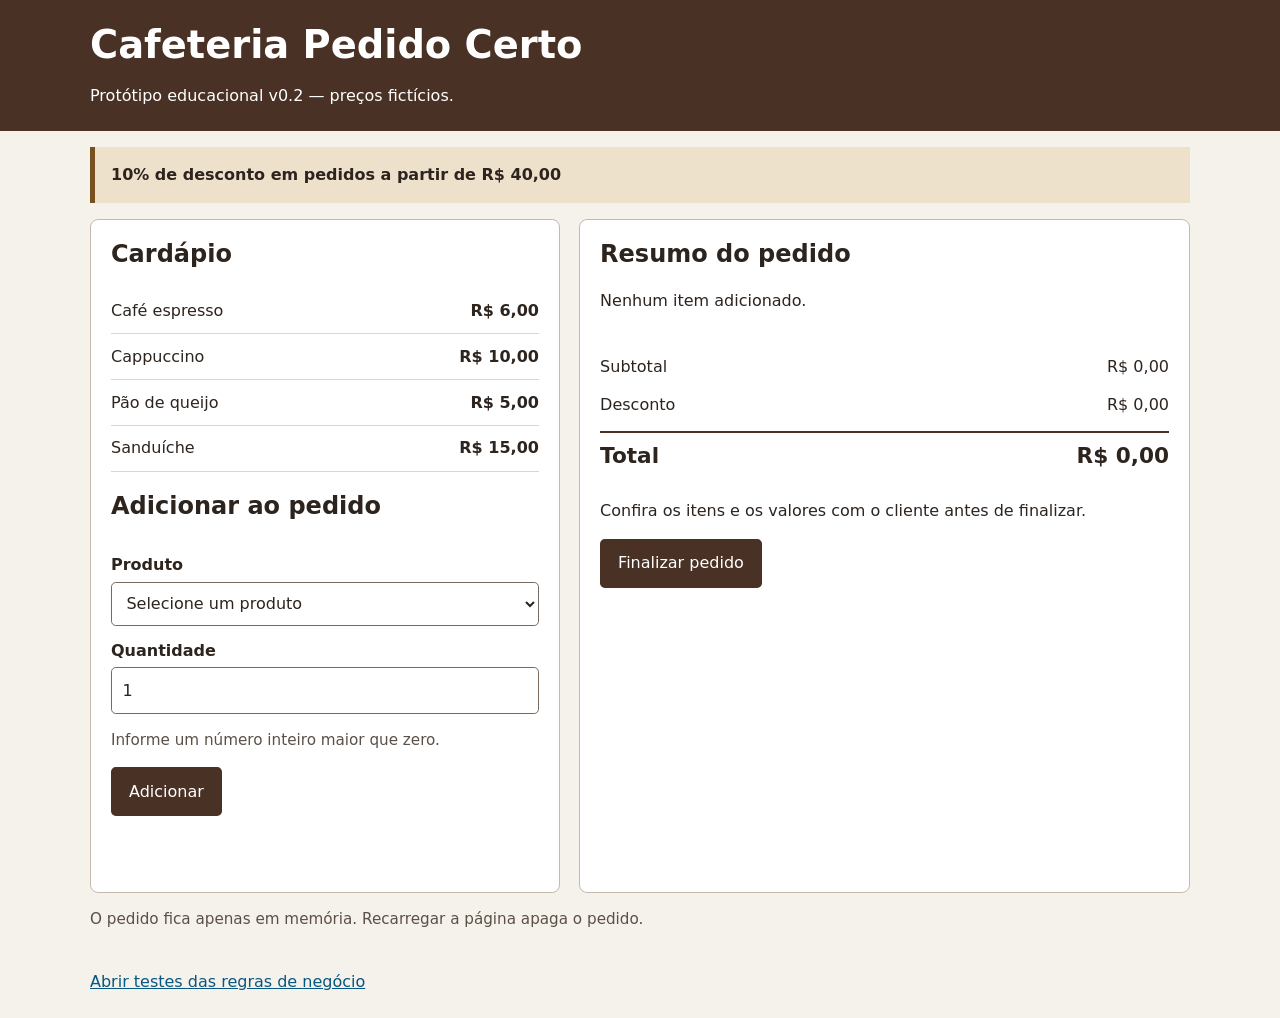
<file: index.html>
<!DOCTYPE html>
<html lang="pt-BR">
<head>
  <meta charset="UTF-8">
  <meta name="viewport" content="width=device-width, initial-scale=1">
  <title>Cafeteria Pedido Certo — v0.2</title>
  <link rel="stylesheet" href="./styles.css">
  <script src="./regras.js" defer></script>
  <script src="./script.js" defer></script>
</head>
<body>
  <header class="cabecalho">
    <div class="container">
      <h1>Cafeteria Pedido Certo</h1>
      <p>Protótipo educacional v0.2 — preços fictícios.</p>
    </div>
  </header>
  <main class="container">
    <noscript><p class="mensagem">Ative o JavaScript para montar o pedido.</p></noscript>
    <p class="aviso"><strong>10% de desconto em pedidos a partir de R$ 40,00</strong></p>
    <div class="layout">
      <section class="painel" aria-labelledby="titulo-cardapio">
        <h2 id="titulo-cardapio">Cardápio</h2>
        <ul id="cardapio" class="cardapio"></ul>
        <h2 id="titulo-inclusao">Adicionar ao pedido</h2>
        <form id="formulario" novalidate aria-labelledby="titulo-inclusao">
          <fieldset id="campos-inclusao">
            <legend class="sr-only">Produto e quantidade</legend>
            <label for="produto">Produto</label>
            <select id="produto" name="produto" required aria-describedby="mensagem">
              <option value="">Selecione um produto</option>
            </select>
            <label for="quantidade">Quantidade</label>
            <input id="quantidade" name="quantidade" type="text" inputmode="numeric" autocomplete="off" value="1" required aria-describedby="ajuda-quantidade mensagem">
            <p id="ajuda-quantidade" class="ajuda">Informe um número inteiro maior que zero.</p>
            <button type="submit">Adicionar</button>
          </fieldset>
        </form>
        <p id="mensagem" class="mensagem" aria-live="polite" aria-atomic="true"></p>
      </section>
      <section class="painel" aria-labelledby="titulo-resumo">
        <h2 id="titulo-resumo">Resumo do pedido</h2>
        <p id="pedido-vazio">Nenhum item adicionado.</p>
        <div class="tabela-container">
          <table id="tabela-pedido" hidden>
            <caption>Itens para conferência com o cliente</caption>
            <thead><tr><th scope="col">Produto</th><th scope="col">Quantidade</th><th scope="col">Preço unitário</th><th scope="col">Valor do item</th><th scope="col">Ações</th></tr></thead>
            <tbody id="itens-pedido"></tbody>
          </table>
        </div>
        <dl class="valores">
          <div><dt>Subtotal</dt><dd id="subtotal">R$ 0,00</dd></div>
          <div><dt>Desconto</dt><dd id="desconto">R$ 0,00</dd></div>
          <div class="total"><dt>Total</dt><dd id="total">R$ 0,00</dd></div>
        </dl>
        <p>Confira os itens e os valores com o cliente antes de finalizar.</p>
        <button id="finalizar" type="button">Finalizar pedido</button>
        <section id="confirmacao" class="confirmacao" tabindex="-1" aria-labelledby="titulo-confirmacao" hidden>
          <h3 id="titulo-confirmacao">Pedido finalizado</h3>
          <p id="valores-confirmados"></p>
          <p>O resumo permanece disponível. Novas inclusões estão bloqueadas. Nenhum pagamento foi realizado.</p>
        </section>
      </section>
    </div>
    <p class="ajuda">O pedido fica apenas em memória. Recarregar a página apaga o pedido.</p>
  </main>
  <footer class="container rodape"><a href="./tests.html">Abrir testes das regras de negócio</a></footer>
</body>
</html>
</file>
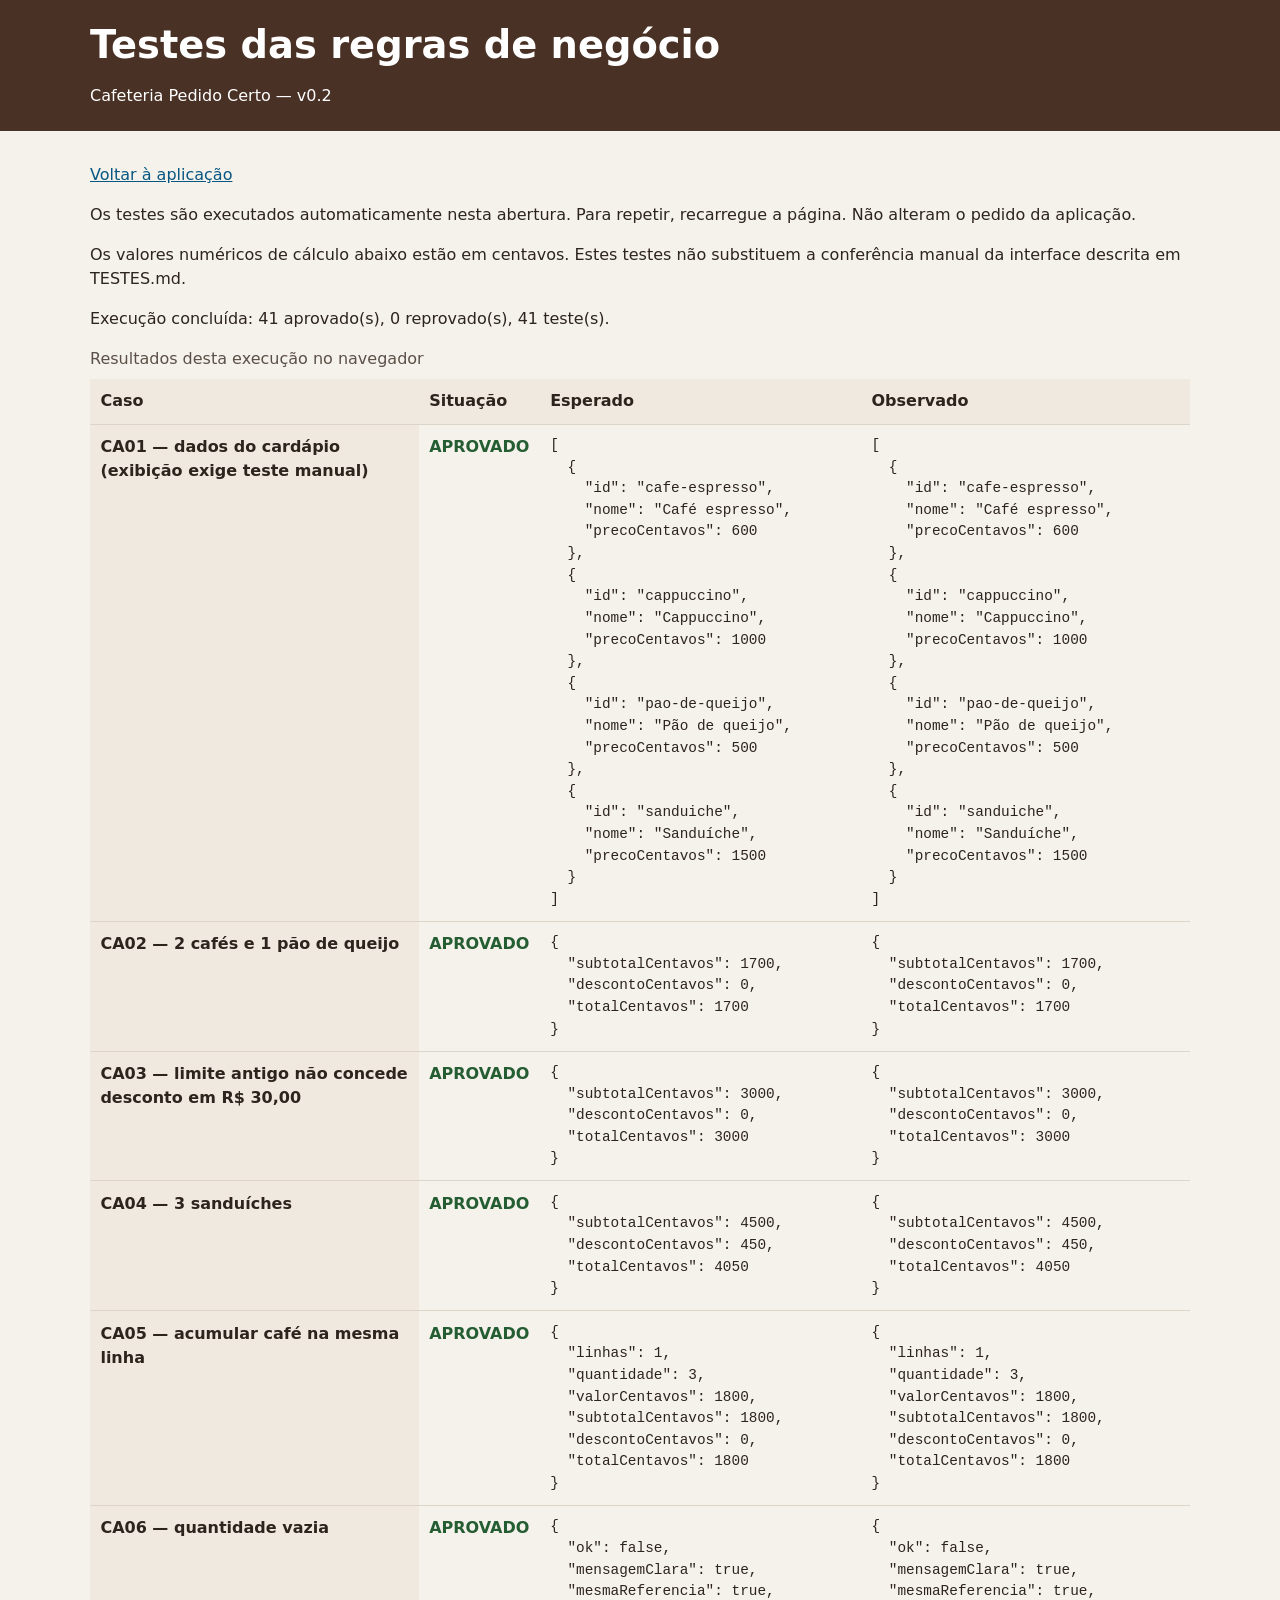
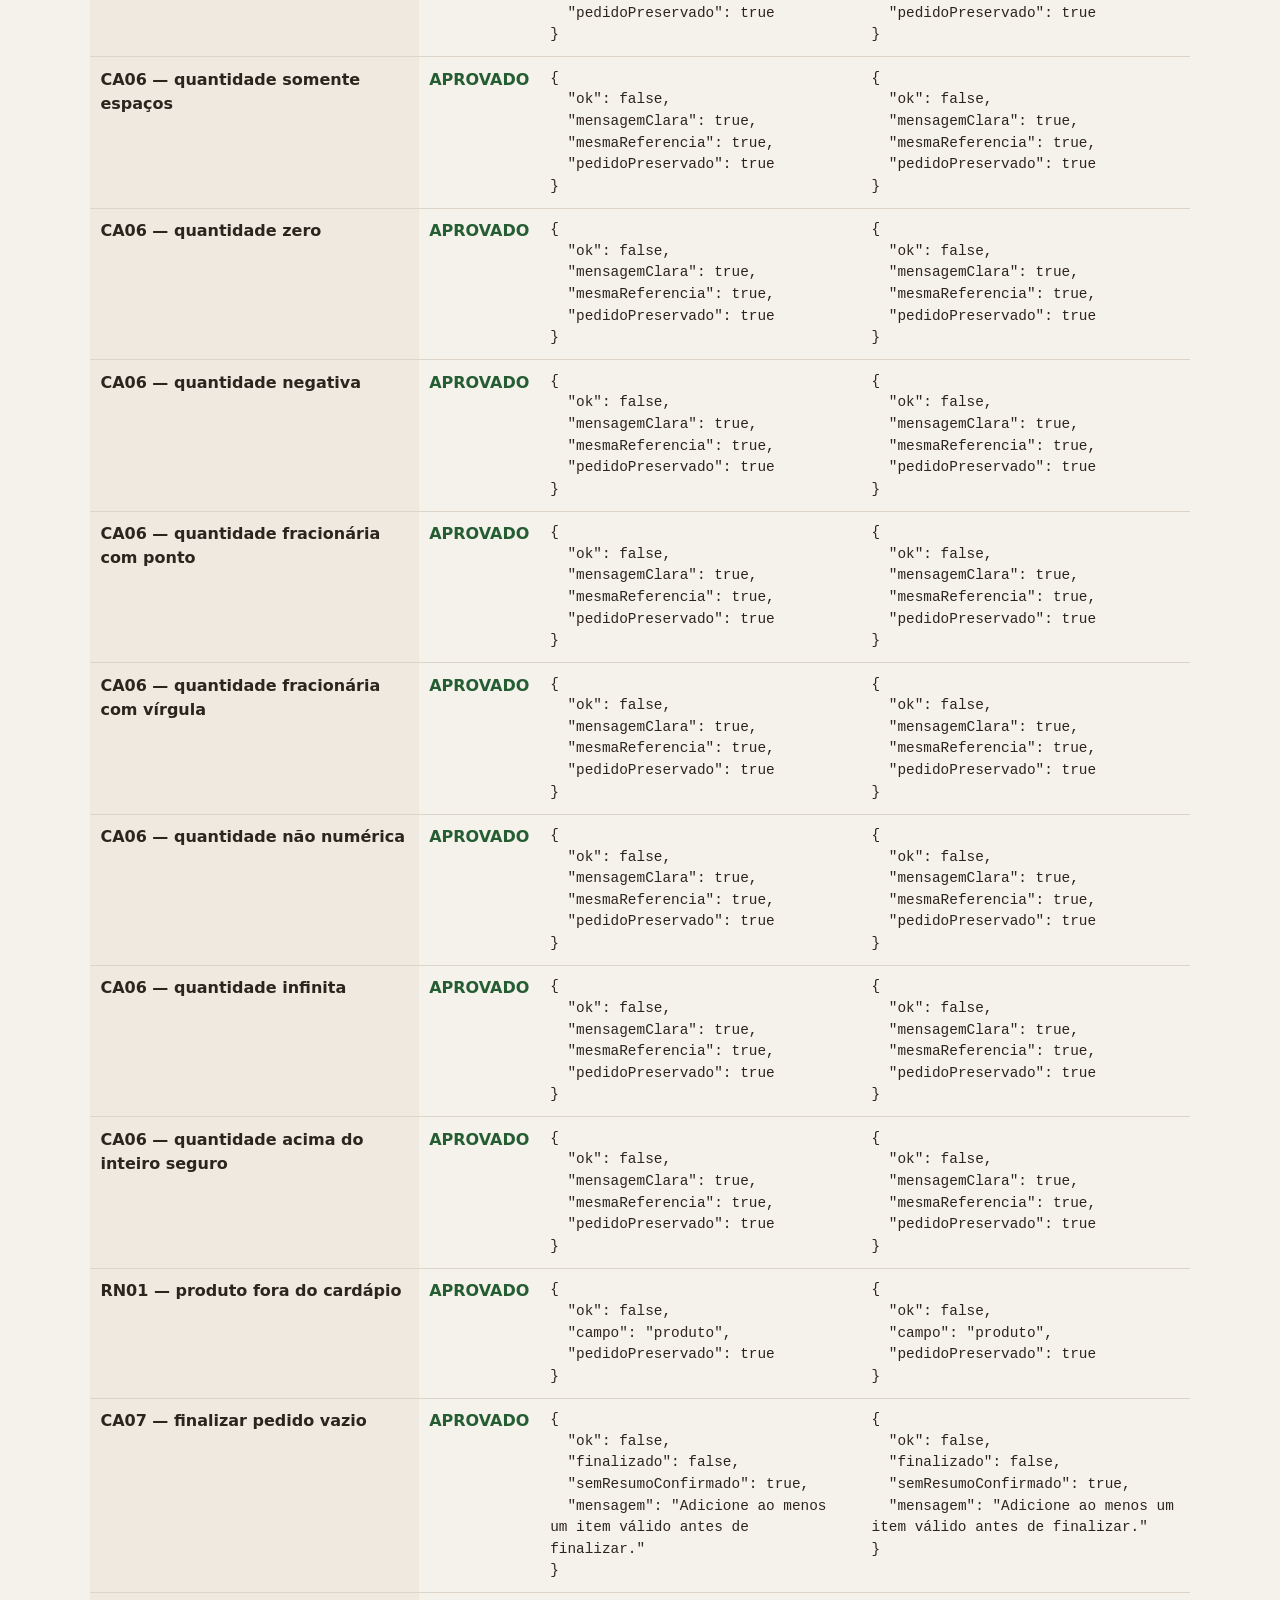
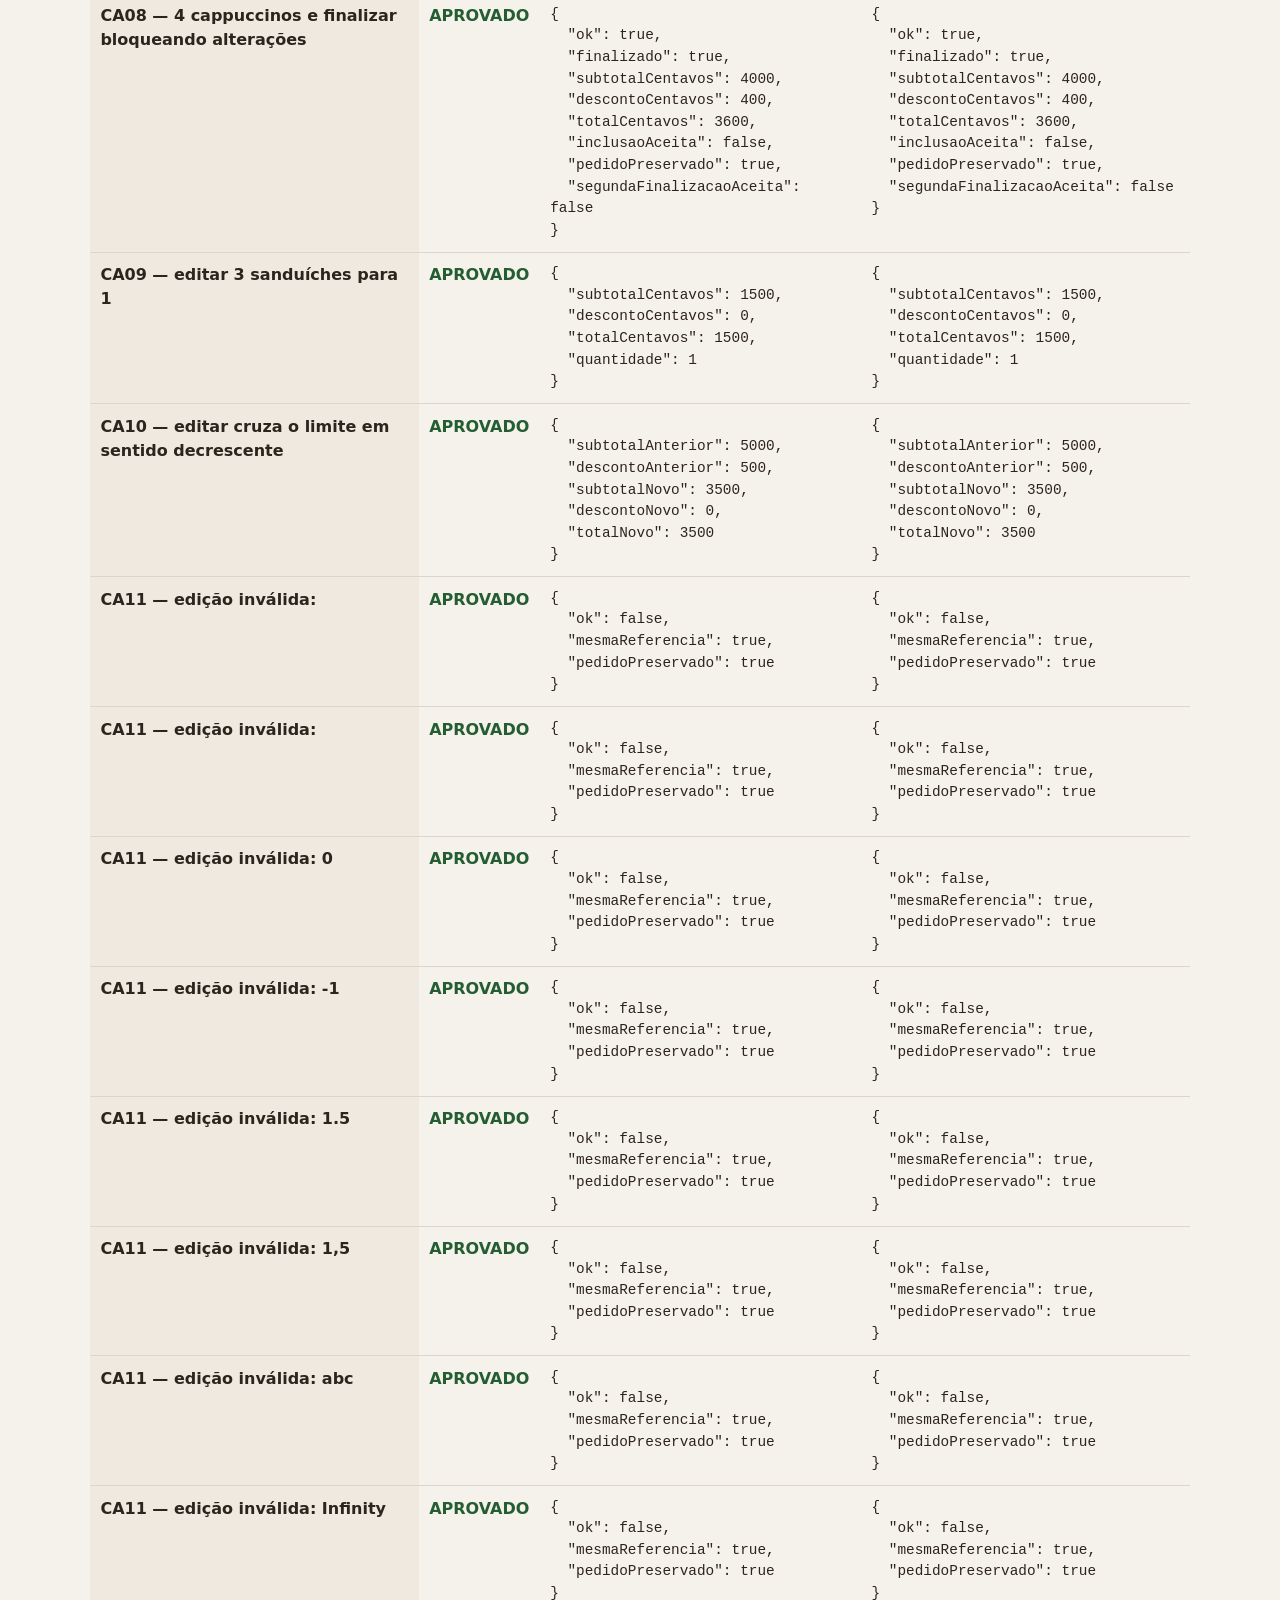
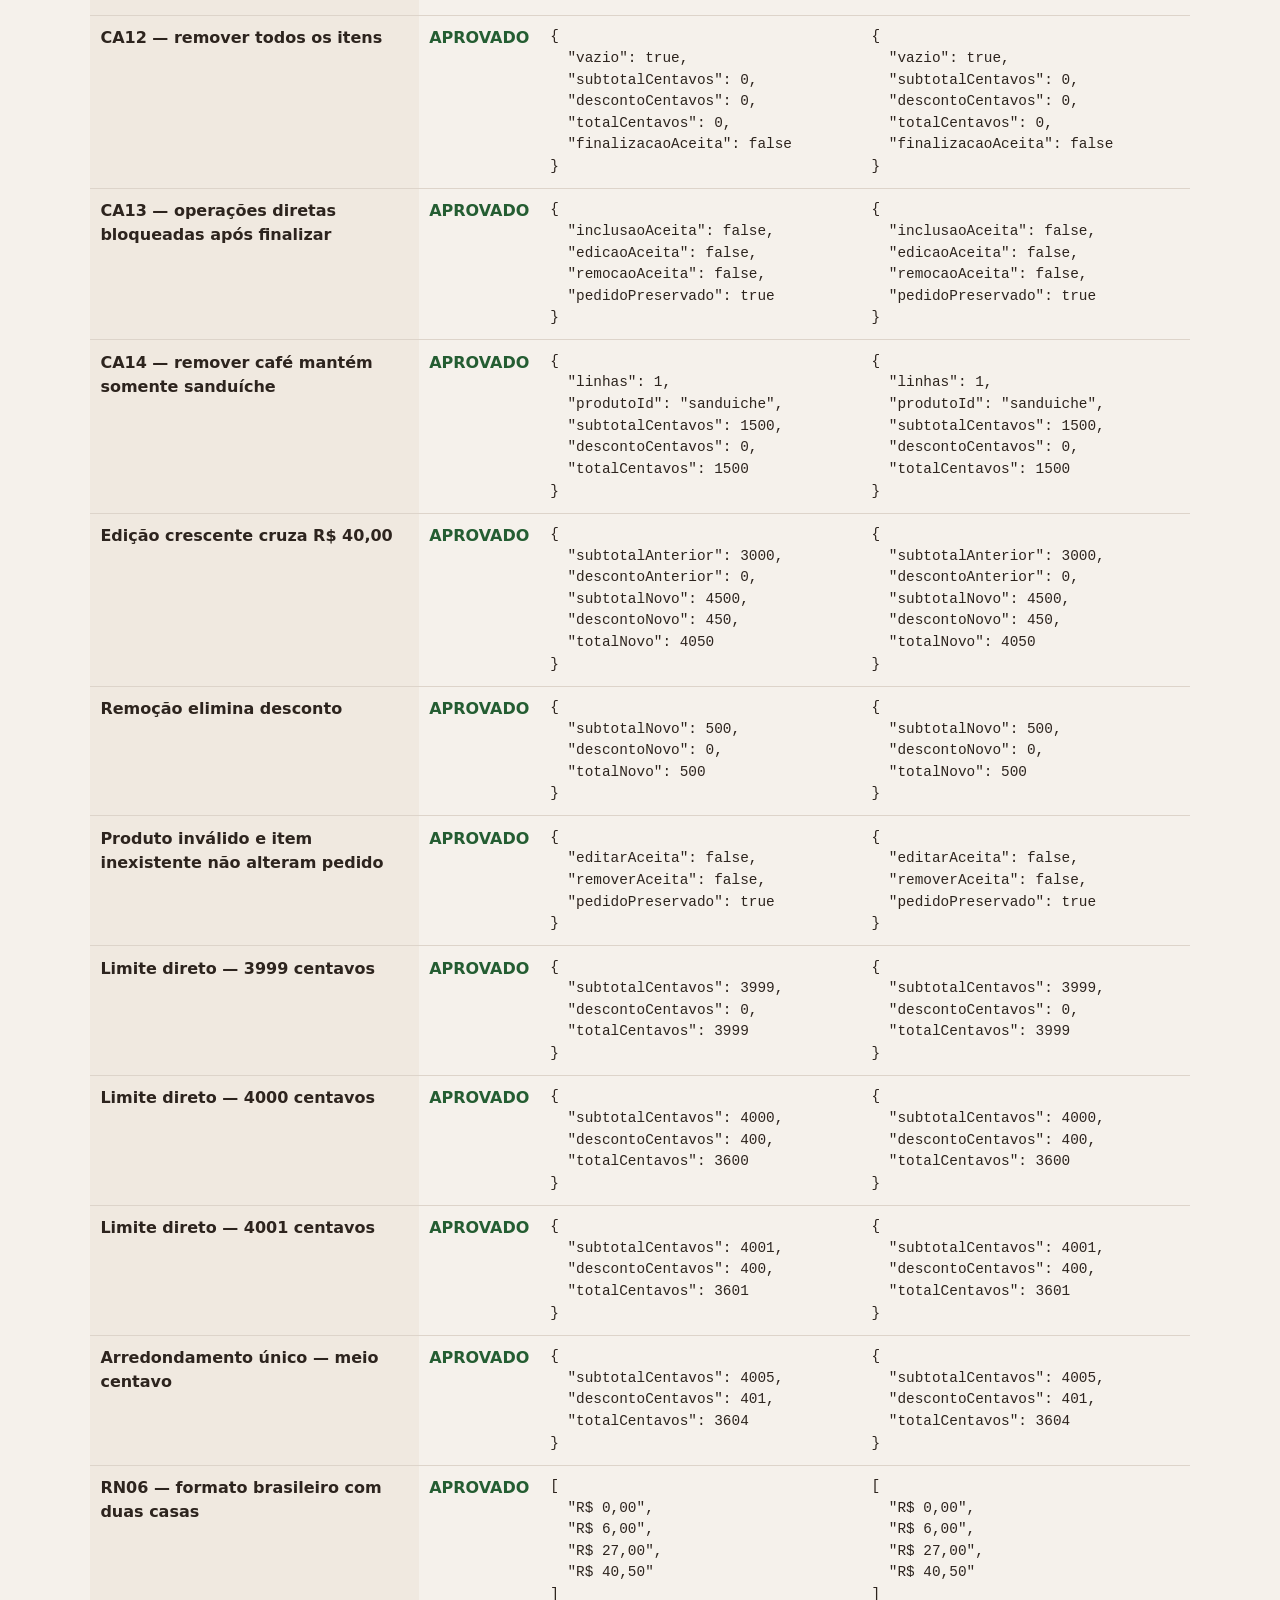
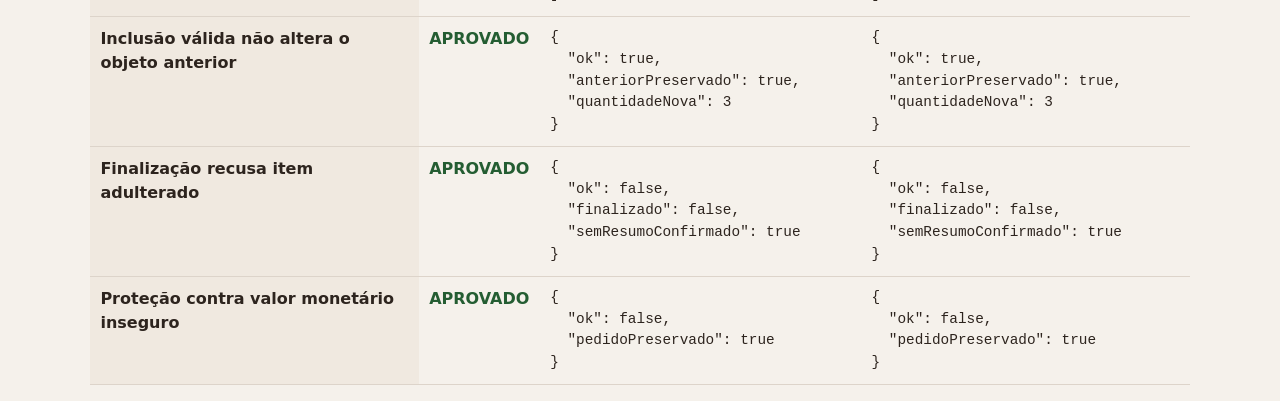
<file: tests.html>
<!DOCTYPE html>
<html lang="pt-BR">
<head>
  <meta charset="UTF-8">
  <meta name="viewport" content="width=device-width, initial-scale=1">
  <title>Testes — Cafeteria Pedido Certo</title>
  <link rel="stylesheet" href="./styles.css">
  <script src="./regras.js" defer></script>
  <script src="./tests.js" defer></script>
</head>
<body>
  <header class="cabecalho"><div class="container"><h1>Testes das regras de negócio</h1><p>Cafeteria Pedido Certo — v0.2</p></div></header>
  <main class="container testes-pagina">
    <p><a href="./index.html">Voltar à aplicação</a></p>
    <p>Os testes são executados automaticamente nesta abertura. Para repetir, recarregue a página. Não alteram o pedido da aplicação.</p>
    <p>Os valores numéricos de cálculo abaixo estão em centavos. Estes testes não substituem a conferência manual da interface descrita em TESTES.md.</p>
    <noscript><p>Ative o JavaScript para executar os testes.</p></noscript>
    <p id="situacao-testes" aria-live="polite" aria-atomic="true">Aguardando execução dos testes.</p>
    <div class="tabela-container">
      <table>
        <caption>Resultados desta execução no navegador</caption>
        <thead><tr><th scope="col">Caso</th><th scope="col">Situação</th><th scope="col">Esperado</th><th scope="col">Observado</th></tr></thead>
        <tbody id="resultados-testes"></tbody>
      </table>
    </div>
  </main>
</body>
</html>
</file>
<file: styles.css>
:root {
  color-scheme: light;
  font-family: system-ui, sans-serif;
  color: #2d241e;
  background: #f5f1eb;
  line-height: 1.5;
}
* { box-sizing: border-box; }
body { margin: 0; }
[hidden] { display: none !important; }
.container { width: min(1100px, 100% - 2rem); margin-inline: auto; }
.cabecalho { background: #493125; color: #fff; padding-block: 1.4rem; }
h1, h2, h3 { line-height: 1.2; }
h1 { margin: 0; font-size: clamp(1.7rem, 4vw, 2.4rem); }
.cabecalho p { margin-bottom: 0; }
.aviso { padding: 1rem; background: #eee1cc; border-left: 5px solid #77501f; }
.layout { display: grid; grid-template-columns: minmax(0, 1fr) minmax(0, 1.3fr); gap: 1.2rem; }
.painel { min-width: 0; padding: 1.25rem; background: #fff; border: 1px solid #c5b8ac; border-radius: 0.5rem; }
.painel h2:first-child { margin-top: 0; }
.cardapio { list-style: none; padding: 0; }
.cardapio li { display: flex; justify-content: space-between; gap: 1rem; padding-block: 0.65rem; border-bottom: 1px solid #ddd4ca; }
.cardapio span:last-child { white-space: nowrap; font-weight: 700; }
fieldset { min-width: 0; margin: 0; padding: 0; border: 0; }
label { display: block; margin-top: 0.8rem; margin-bottom: 0.3rem; font-weight: 700; }
input, select, button { font: inherit; min-height: 44px; }
input, select { width: 100%; padding: 0.65rem; border: 1px solid #77695d; border-radius: 0.3rem; background: #fff; color: #2d241e; }
button { padding: 0.65rem 1rem; border: 2px solid #493125; border-radius: 0.3rem; background: #493125; color: #fff; cursor: pointer; }
button:hover:not(:disabled) { background: #654333; }
button:disabled, fieldset:disabled input, fieldset:disabled select { cursor: not-allowed; opacity: 0.7; }
:focus-visible { outline: 3px solid #006eae; outline-offset: 3px; }
a { color: #075782; }
.ajuda { color: #5b5047; font-size: 0.95rem; }
.mensagem { min-height: 1.5rem; font-weight: 700; overflow-wrap: anywhere; }
.mensagem[data-tipo="erro"] { color: #9a2020; }
.mensagem[data-tipo="sucesso"] { color: #245d32; }
.tabela-container { overflow-x: auto; }
table { width: 100%; border-collapse: collapse; }
caption { text-align: left; padding-bottom: 0.5rem; color: #5b5047; }
th, td { text-align: left; vertical-align: top; padding: 0.65rem; border-bottom: 1px solid #ddd4ca; }
th { background: #f0e9e0; }
.valores { margin-block: 1.2rem; }
.valores div { display: flex; justify-content: space-between; gap: 1rem; padding-block: 0.45rem; }
.valores dd { margin: 0; white-space: nowrap; }
.total { margin-top: 0.4rem; border-top: 2px solid #493125; font-size: 1.35rem; font-weight: 700; }
.confirmacao { margin-top: 1.2rem; padding: 1rem; border: 2px solid #376442; background: #eef6ee; border-radius: 0.3rem; }
.confirmacao h3 { margin-top: 0; }
.rodape { padding-block: 1.5rem; }
.sr-only { position: absolute; width: 1px; height: 1px; padding: 0; margin: -1px; overflow: hidden; clip: rect(0, 0, 0, 0); white-space: nowrap; border: 0; }
.testes-pagina { padding-block: 1rem; }
.resultado-aprovado { color: #245d32; font-weight: 700; }
.resultado-reprovado { color: #9a2020; font-weight: 700; }
td pre { margin: 0; white-space: pre-wrap; overflow-wrap: anywhere; font-size: 0.9rem; }
.acoes-item { display: flex; align-items: end; gap: 0.45rem; flex-wrap: wrap; }
.campo-edicao { width: 5.5rem; min-height: 44px; }
.botao-editar { min-height: 44px; }
.botao-remover { min-height: 44px; background: #fff; color: #7a2323; border-color: #7a2323; }
.botao-remover:hover:not(:disabled) { background: #f8eded; }
@media (max-width: 760px) {
  .layout { grid-template-columns: 1fr; }
  .painel { padding: 1rem; }
  th, td { padding: 0.5rem; }
}
</file>
